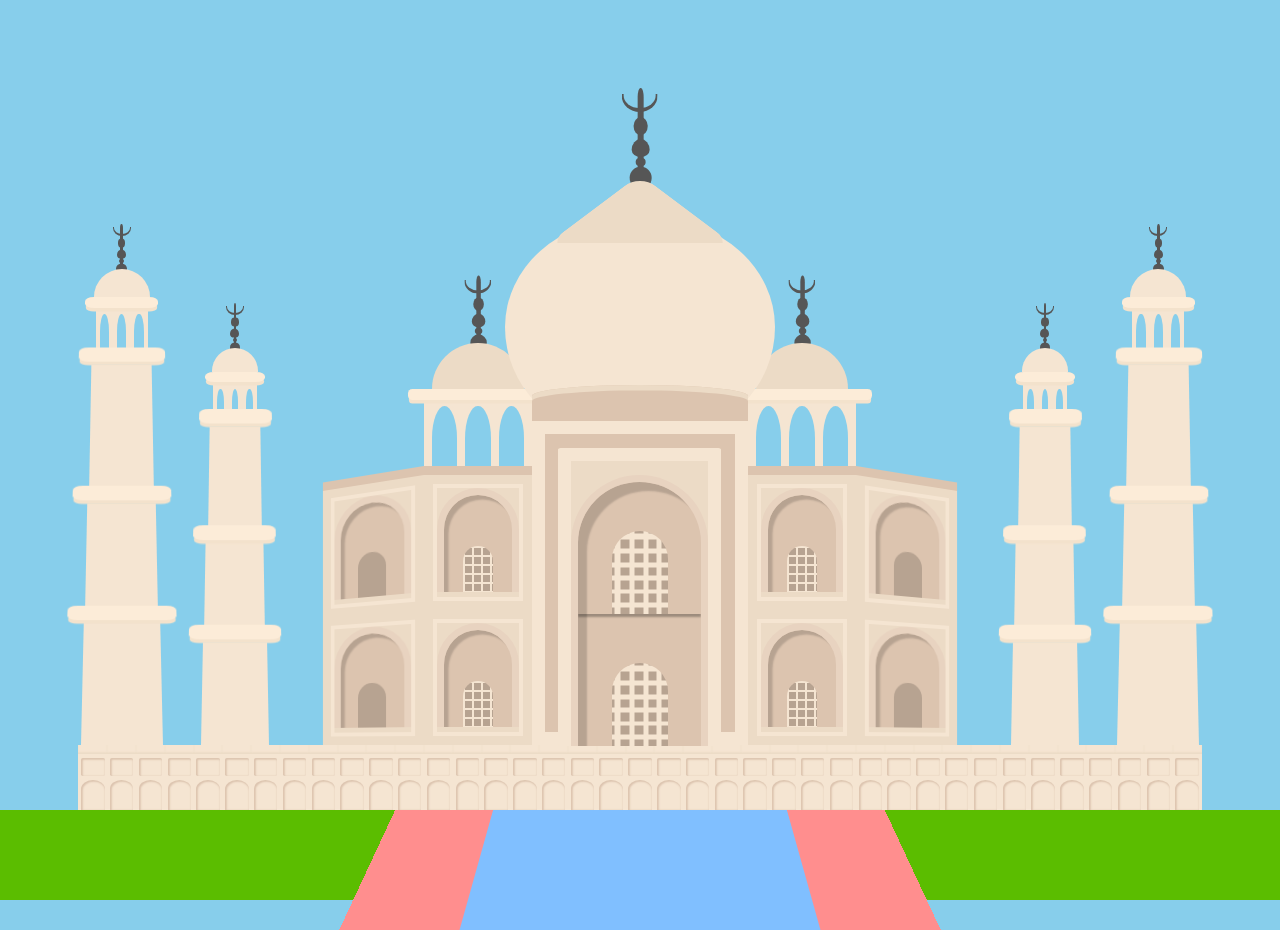
<file: index.html>
<!doctype html>
<html lang="en">

<head>
    <meta charset="UTF-8">
    <meta name="viewport"
        content="width=device-width, user-scalable=no, initial-scale=1.0, maximum-scale=1.0, minimum-scale=1.0">
    <meta http-equiv="X-UA-Compatible" content="ie=edge">
    <link rel="stylesheet" href="styles.css">
    <title>Taj Mahal</title>
</head>

<body>
    <div class="canvas">
        <div class="non_ground">
            <div class="side_minaret">
                <div class="side_bottom">
                    <div class="bottom_tile">
                        <div class="bottom_upper"></div>
                        <div class="bottom_lower">
                            <div class="bottom_arc"></div>
                        </div>
                    </div>
                    <div class="bottom_tile">
                        <div class="bottom_upper"></div>
                        <div class="bottom_lower">
                            <div class="bottom_arc"></div>
                        </div>
                    </div>
                    <div class="bottom_tile">
                        <div class="bottom_upper"></div>
                        <div class="bottom_lower">
                            <div class="bottom_arc"></div>
                        </div>
                    </div>
                </div>
                <div class="side_floor"></div>
                <div class="side_segment_1"></div>
                <div class="side_segment_2"></div>
                <div class="side_segment_3"></div>
                <div class="side_top">
                    <div class="side_arch"></div>
                    <div class="side_arch"></div>
                    <div class="side_arch"></div>
                </div>
                <div class="side_top_dome"></div>
                <div class="side_top_peak">
                    <div class="p1"></div>
                    <div class="p2"></div>
                    <div class="p3"></div>
                    <div class="p4"></div>
                    <div class="p5"></div>
                </div>
            </div>
            <div class="building_main_center">
                <div class="building_center_bottom">
                    <div class="bottom_tile">
                        <div class="bottom_upper"></div>
                        <div class="bottom_lower">
                            <div class="bottom_arc"></div>
                        </div>
                    </div>
                    <div class="bottom_tile">
                        <div class="bottom_upper"></div>
                        <div class="bottom_lower">
                            <div class="bottom_arc"></div>
                        </div>
                    </div>
                    <div class="bottom_tile">
                        <div class="bottom_upper"></div>
                        <div class="bottom_lower">
                            <div class="bottom_arc"></div>
                        </div>
                    </div>
                    <div class="bottom_tile">
                        <div class="bottom_upper"></div>
                        <div class="bottom_lower">
                            <div class="bottom_arc"></div>
                        </div>
                    </div>
                    <div class="bottom_tile">
                        <div class="bottom_upper"></div>
                        <div class="bottom_lower">
                            <div class="bottom_arc"></div>
                        </div>
                    </div>
                    <div class="bottom_tile">
                        <div class="bottom_upper"></div>
                        <div class="bottom_lower">
                            <div class="bottom_arc"></div>
                        </div>
                    </div>
                    <div class="bottom_tile">
                        <div class="bottom_upper"></div>
                        <div class="bottom_lower">
                            <div class="bottom_arc"></div>
                        </div>
                    </div>
                    <div class="bottom_tile">
                        <div class="bottom_upper"></div>
                        <div class="bottom_lower">
                            <div class="bottom_arc"></div>
                        </div>
                    </div>
                    <div class="bottom_tile">
                        <div class="bottom_upper"></div>
                        <div class="bottom_lower">
                            <div class="bottom_arc"></div>
                        </div>
                    </div>
                    <div class="bottom_tile">
                        <div class="bottom_upper"></div>
                        <div class="bottom_lower">
                            <div class="bottom_arc"></div>
                        </div>
                    </div>
                    <div class="bottom_tile">
                        <div class="bottom_upper"></div>
                        <div class="bottom_lower">
                            <div class="bottom_arc"></div>
                        </div>
                    </div>
                    <div class="bottom_tile">
                        <div class="bottom_upper"></div>
                        <div class="bottom_lower">
                            <div class="bottom_arc"></div>
                        </div>
                    </div>
                    <div class="bottom_tile">
                        <div class="bottom_upper"></div>
                        <div class="bottom_lower">
                            <div class="bottom_arc"></div>
                        </div>
                    </div>
                    <div class="bottom_tile">
                        <div class="bottom_upper"></div>
                        <div class="bottom_lower">
                            <div class="bottom_arc"></div>
                        </div>
                    </div>
                    <div class="bottom_tile">
                        <div class="bottom_upper"></div>
                        <div class="bottom_lower">
                            <div class="bottom_arc"></div>
                        </div>
                    </div>
                    <div class="bottom_tile">
                        <div class="bottom_upper"></div>
                        <div class="bottom_lower">
                            <div class="bottom_arc"></div>
                        </div>
                    </div>
                    <div class="bottom_tile">
                        <div class="bottom_upper"></div>
                        <div class="bottom_lower">
                            <div class="bottom_arc"></div>
                        </div>
                    </div>
                    <div class="bottom_tile">
                        <div class="bottom_upper"></div>
                        <div class="bottom_lower">
                            <div class="bottom_arc"></div>
                        </div>
                    </div>
                    <div class="bottom_tile">
                        <div class="bottom_upper"></div>
                        <div class="bottom_lower">
                            <div class="bottom_arc"></div>
                        </div>
                    </div>
                    <div class="bottom_tile">
                        <div class="bottom_upper"></div>
                        <div class="bottom_lower">
                            <div class="bottom_arc"></div>
                        </div>
                    </div>
                    <div class="bottom_tile">
                        <div class="bottom_upper"></div>
                        <div class="bottom_lower">
                            <div class="bottom_arc"></div>
                        </div>
                    </div>
                    <div class="bottom_tile">
                        <div class="bottom_upper"></div>
                        <div class="bottom_lower">
                            <div class="bottom_arc"></div>
                        </div>
                    </div>
                    <div class="bottom_tile">
                        <div class="bottom_upper"></div>
                        <div class="bottom_lower">
                            <div class="bottom_arc"></div>
                        </div>
                    </div>
                    <div class="bottom_tile">
                        <div class="bottom_upper"></div>
                        <div class="bottom_lower">
                            <div class="bottom_arc"></div>
                        </div>
                    </div>
                    <div class="bottom_tile">
                        <div class="bottom_upper"></div>
                        <div class="bottom_lower">
                            <div class="bottom_arc"></div>
                        </div>
                    </div>
                    <div class="bottom_tile">
                        <div class="bottom_upper"></div>
                        <div class="bottom_lower">
                            <div class="bottom_arc"></div>
                        </div>
                    </div>
                    <div class="bottom_tile">
                        <div class="bottom_upper"></div>
                        <div class="bottom_lower">
                            <div class="bottom_arc"></div>
                        </div>
                    </div>
                    <div class="bottom_tile">
                        <div class="bottom_upper"></div>
                        <div class="bottom_lower">
                            <div class="bottom_arc"></div>
                        </div>
                    </div>
                    <div class="bottom_tile">
                        <div class="bottom_upper"></div>
                        <div class="bottom_lower">
                            <div class="bottom_arc"></div>
                        </div>
                    </div>
                    <div class="bottom_tile">
                        <div class="bottom_upper"></div>
                        <div class="bottom_lower">
                            <div class="bottom_arc"></div>
                        </div>
                    </div>
                    <div class="bottom_tile">
                        <div class="bottom_upper"></div>
                        <div class="bottom_lower">
                            <div class="bottom_arc"></div>
                        </div>
                    </div>
                    <div class="bottom_tile">
                        <div class="bottom_upper"></div>
                        <div class="bottom_lower">
                            <div class="bottom_arc"></div>
                        </div>
                    </div>
                    <div class="bottom_tile">
                        <div class="bottom_upper"></div>
                        <div class="bottom_lower">
                            <div class="bottom_arc"></div>
                        </div>
                    </div>
                </div>
                <div class="building_center_middle_area">
                    <div class="rear_minaret">
                        <div class="side_segment_1"></div>
                        <div class="side_segment_2"></div>
                        <div class="side_segment_3"></div>
                        <div class="side_top">
                            <div class="side_arch"></div>
                            <div class="side_arch"></div>
                            <div class="side_arch"></div>
                        </div>
                        <div class="side_top_dome"></div>
                        <div class="side_top_peak">
                            <div class="p1"></div>
                            <div class="p2"></div>
                            <div class="p3"></div>
                            <div class="p4"></div>
                            <div class="p5"></div>
                        </div>
                    </div>
                    <div class="building_center_main_block">
                        <div class="building_main_side">
                            <div class="building_main_side_lower">
                                <div class="side_storey">
                                    <div class="arch">
                                        <div class="side_door"></div>
                                    </div>
                                </div>
                                <div class="side_storey">
                                    <div class="arch">
                                        <div class="side_door"></div>
                                    </div>
                                </div>
                            </div>
                        </div>
                        <div class="building_main_side">
                            <div class="building_main_side_lower">
                                <div class="side_storey">
                                    <div class="arch">
                                        <div class="side_door"></div>
                                    </div>
                                </div>
                                <div class="side_storey">
                                    <div class="arch">
                                        <div class="side_door"></div>
                                    </div>
                                </div>
                            </div>
                            <div class="main_side_top">
                                <div class="side_arch"></div>
                                <div class="side_arch"></div>
                                <div class="side_arch"></div>
                            </div>
                            <div class="main_side_top_dome"></div>
                            <div class="side_top_peak">
                                <div class="p1"></div>
                                <div class="p2"></div>
                                <div class="p3"></div>
                                <div class="p4"></div>
                                <div class="p5"></div>
                            </div>
                        </div>
                        <div class="building_main_block_hcenter">
                            <div class="building_main_block_hcenter_lower">
                                <div class="main_gate">
                                    <div class="gate_arch">
                                        <div class="center_storey">
                                            <div class="center_door"></div>
                                        </div>
                                        <div class="center_storey">
                                            <div class="center_door"></div>
                                        </div>
                                    </div>
                                </div>
                            </div>
                            <div class="middle_ring"></div>
                            <div class="center_onion"></div>
                            <div class="center_onion_top"></div>
                            <div class="side_top_peak">
                                <div class="p1"></div>
                                <div class="p2"></div>
                                <div class="p3"></div>
                                <div class="p4"></div>
                                <div class="p5"></div>
                            </div>
                        </div>
                        <div class="building_main_side">
                            <div class="building_main_side_lower">
                                <div class="side_storey">
                                    <div class="arch">
                                        <div class="side_door"></div>
                                    </div>
                                </div>
                                <div class="side_storey">
                                    <div class="arch">
                                        <div class="side_door"></div>
                                    </div>
                                </div>
                            </div>
                            <div class="main_side_top">
                                <div class="side_arch"></div>
                                <div class="side_arch"></div>
                                <div class="side_arch"></div>
                            </div>
                            <div class="main_side_top_dome"></div>
                            <div class="side_top_peak">
                                <div class="p1"></div>
                                <div class="p2"></div>
                                <div class="p3"></div>
                                <div class="p4"></div>
                                <div class="p5"></div>
                            </div>
                        </div>
                        <div class="building_main_side">
                            <div class="building_main_side_lower">
                                <div class="side_storey">
                                    <div class="arch">
                                        <div class="side_door"></div>
                                    </div>
                                </div>
                                <div class="side_storey">
                                    <div class="arch">
                                        <div class="side_door"></div>
                                    </div>
                                </div>
                            </div>
                        </div>
                    </div>
                    <div class="rear_minaret">
                        <div class="side_segment_1"></div>
                        <div class="side_segment_2"></div>
                        <div class="side_segment_3"></div>
                        <div class="side_top">
                            <div class="side_arch"></div>
                            <div class="side_arch"></div>
                            <div class="side_arch"></div>
                        </div>
                        <div class="side_top_dome"></div>
                        <div class="side_top_peak">
                            <div class="p1"></div>
                            <div class="p2"></div>
                            <div class="p3"></div>
                            <div class="p4"></div>
                            <div class="p5"></div>
                        </div>
                    </div>
                </div>
            </div>
            <div class="side_minaret">
                <div class="side_bottom">
                    <div class="bottom_tile">
                        <div class="bottom_upper"></div>
                        <div class="bottom_lower">
                            <div class="bottom_arc"></div>
                        </div>
                    </div>
                    <div class="bottom_tile">
                        <div class="bottom_upper"></div>
                        <div class="bottom_lower">
                            <div class="bottom_arc"></div>
                        </div>
                    </div>
                    <div class="bottom_tile">
                        <div class="bottom_upper"></div>
                        <div class="bottom_lower">
                            <div class="bottom_arc"></div>
                        </div>
                    </div>
                </div>
                <div class="side_floor"></div>
                <div class="side_segment_1"></div>
                <div class="side_segment_2"></div>
                <div class="side_segment_3"></div>
                <div class="side_top">
                    <div class="side_arch"></div>
                    <div class="side_arch"></div>
                    <div class="side_arch"></div>
                </div>
                <div class="side_top_dome"></div>
                <div class="side_top_peak">
                    <div class="p1"></div>
                    <div class="p2"></div>
                    <div class="p3"></div>
                    <div class="p4"></div>
                    <div class="p5"></div>
                </div>
            </div>
        </div>
        <div class="ground">

            <div class="water_road"></div>

        </div>
    </div>
</body>

</html>
</file>
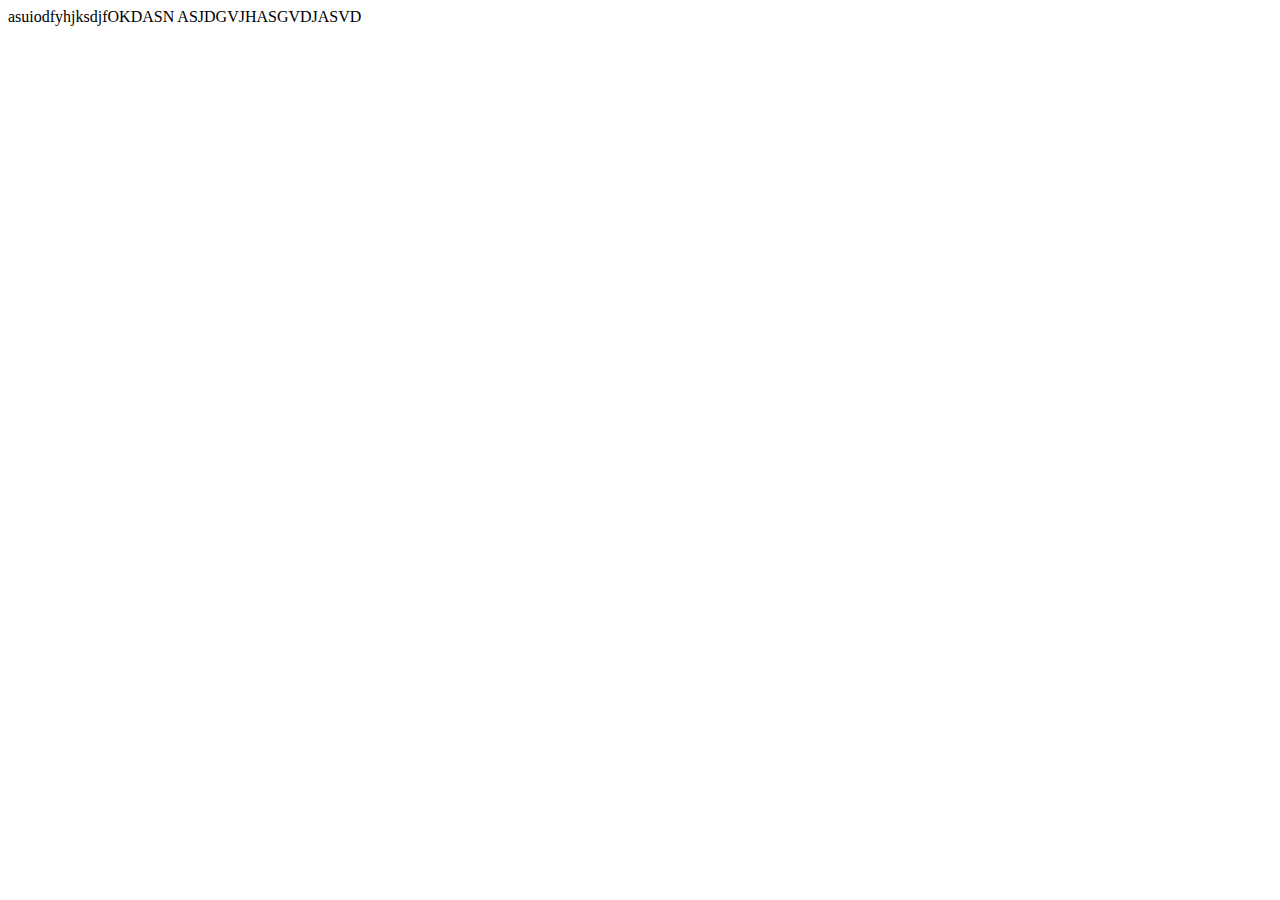
<file: week2.html>
<!DOCTYPE html>
<html lang="en">

<head>
    <meta charset="UTF-8">
    <meta name="viewport" content="width=device-width, initial-scale=1.0">
    <title>Document</title>
</head>

<body>
    asuiodfyhjksdjfOKDASN
    ASJDGVJHASGVDJASVD
</body>

</html>
</file>
<file: styles.css>
*, ::after , ::before {
    box-sizing: border-box;
}

body {
    width: 100%;
    height: 100vh;
    margin: 0;
    position: fixed;
    --background: skyblue;
    background: var(--background);
    --unitSize: 1vmin;
    /*border: calc(var(--unitSize) * 0.2) solid black;*/
}

.canvas {
    display: flex;
    justify-content: flex-start;
    flex-direction: column;
    align-items: center;
    width: 100%;
    height: 100%;
    --temple_color: #f5e5d2;
    --border: #ecdbc6;
    --darker_border: #dcc4af;
    /*border: calc(var(--unitSize) * 0.3) solid red;*/
}


.non_ground {
    flex: 1;
    display: flex;
    justify-content: center;
    align-items: flex-end;
    position: relative;
    z-index: 0;
    /*border: calc(var(--unitSize) * 0.3) solid red;*/
}

.building_main_center {
    display: flex;
    flex-direction: column-reverse;
    align-items: center;
}


.building_center_bottom {
    background: #f5e5d2;
    display: flex;
    /*height: calc(var(--unitSize) * 10);*/

}

.bottom_tile {
    aspect-ratio: 2/4.5;
    width: calc(var(--unitSize) * 3.2);
    border-radius: calc(var(--unitSize) * 0.2);
    display: flex;
    flex-direction: column;
}

.bottom_upper {
    width: 100%;
    aspect-ratio: 6/5;
    padding: calc(var(--unitSize) * 0.4) calc(var(--unitSize) * 0.3) calc(var(--unitSize) * 0.3);
}

.bottom_upper::after {
    content: "";
    display: block;
    height: 100%;
    width: 100%;
    border-radius: calc(var(--unitSize) * 0.2);
    box-shadow: inset calc(var(--unitSize) * 0.1) calc(var(--unitSize) * 0.1) calc(var(--unitSize) * 0.2) calc(var(--unitSize) * 0.1) var(--darker_border);
}

.bottom_lower {
    width: 100%;
    flex: 1;
    padding: calc(var(--unitSize) * 0.2) calc(var(--unitSize) * 0.3) 0;
    /*border-top: calc(var(--unitSize) * 0.2) solid var(--darker_border);*/
    display: flex;
    align-items: flex-end;
}

.bottom_arc {
    box-shadow: inset calc(var(--unitSize) * 0.1) calc(var(--unitSize) * 0.1) calc(var(--unitSize) * 0.2) calc(var(--unitSize) * 0.1) var(--darker_border);
    width: 100%;
    height: 100%;
    border-radius: 50% 50% 0 0 / 30% 30% 0 0;
}

.building_center_middle_area {
    display: flex;
    justify-content: center;
    column-gap: calc(var(--unitSize) * 5);
}

.side_bottom {
    display: flex;
    background: var(--temple_color);
}

.side_minaret, .rear_minaret {
    display: flex;
    flex-direction: column-reverse;
    align-items: center;
}

.rear_minaret {
    width: calc(var(--unitSize) * 8);
}

.bottom_tile::before {
    content: "";
    width: 100%;
    height: calc(var(--unitSize) * 1);
    box-shadow: inset 0 calc(var(--unitSize) * -0.2) calc(var(--unitSize) * 0.2) calc(var(--unitSize) * 0) var(--border);
    background: var(--temple_color);
}

.side_segment_1, .side_segment_2, .side_segment_3 {
    width: 95%;
    aspect-ratio: 1/1.6;
    background: var(--temple_color);
    transform-origin: 50% 100%;
    transform: perspective(calc(var(--unitSize) * 7)) rotateX(2deg);
    position: relative;
    display: flex;
    justify-content: flex-end;
    flex-direction: column-reverse;
    align-items: center;
}

.side_segment_1 {
    z-index: 3;
}

.side_segment_2 {
    width: 85%;
    z-index: 2;
}

.side_segment_3 {
    z-index: 1;
    aspect-ratio: 1/2.2;
    width: 75%;
}

.side_segment_1::before, .side_segment_2::before, .side_segment_3::before, .side_top::before {
    display: block;
    width: 120%;
    height: calc(var(--unitSize) * 1.6);
    background: var(--temple_color);
    content: "";
    position: absolute;
    top: 0;
    transform-origin: 50% 100%;
    transform: scale(1.2) rotateX(-3deg) translateY(-100%);
    border-radius: calc(var(--unitSize) * 1) / calc(var(--unitSize) * 0.5);
    z-index: 1;
    box-shadow: 0 calc(var(--unitSize) * 0.5) calc(var(--unitSize) * 0) calc(var(--unitSize) * -0.1) var(--border), inset 0 calc(var(--unitSize) * 0.1) calc(var(--unitSize) * 0) calc(var(--unitSize) * -0.1) var(--border);
    filter: brightness(1.03);
}

.side_top {
    width: 60%;
    aspect-ratio: 1/1.1;
    /*border-inline: calc(var(--unitSize) * 0.3) solid var(--border);*/
    position: relative;
    display: flex;
    justify-content: center;
    background: var(--temple_color);
}

.side_top::before {
    width: 140%;
    height: calc(var(--unitSize) * 1.2);
    position: absolute;
    transform: none;
}

.side_top_dome {
    border-radius: 50% 50% 0 0 / 100% 100% 0 0;
    aspect-ratio: 2/1;
    width: 65%;
    background: var(--temple_color);
    position: relative;
    z-index: 1;
}

.side_arch {
    border: calc(var(--unitSize) * 0.5) solid var(--temple_color);
    margin-top: calc(var(--unitSize) * 1.5);
    background: var(--background);
    border-bottom: 0;
    flex: 1;
    border-radius: 50% 50% 0 0;
}

.side_top_peak {
    display: flex;
    flex-direction: column-reverse;
    align-items: center;
    z-index: 0;
    height: calc(var(--unitSize) * 5);
    --peak_color: #565656;
    background: var(--peak_color);
    width: calc(var(--unitSize) * 0.3);
    border-radius: 50% 50% 0 0 / 10% 10% 0 0 ;
}

.p1, .p2, .p3, .p4 {
    background: inherit;
}

.p1 {
    width: calc(var(--unitSize) * 1.2);
    aspect-ratio: 1/1;
    transform: translateY(50%);
    border-radius: 50%;
}

.p2 {
    width: calc(var(--unitSize) * 0.5);
    aspect-ratio: 1/1;
    transform: translateY(110%);
    border-radius: 50%;
}

.p3 {
    width: calc(var(--unitSize) * 1);
    aspect-ratio: 1/1;
    transform: translateY(50%);
    border-radius: 50% / 60% 60% 40% 40%;
}

.p4 {
    width: calc(var(--unitSize) * 0.8);
    aspect-ratio: 1/1.2;
    transform: translateY(30%);
    border-radius: 50%;
}

.p5 {
    width: calc(var(--unitSize) * 2);
    aspect-ratio: 2/1;
    border-inline: calc(var(--unitSize) * 0.1) solid var(--peak_color);
    border-bottom: calc(var(--unitSize) * 0.3) solid var(--peak_color);
    border-radius: 0 0 50% 50% / 0 0 90% 90%;
}

.building_center_main_block {
    display: flex;
    align-items: flex-end;
    justify-content: center;
}

.building_main_block_hcenter {
    display: flex;
    justify-content: center;
    flex-direction: column-reverse;
    border-radius: calc(var(--unitSize) * 0.3);
    align-items: center;
    z-index: 5;
}

.building_main_block_hcenter_lower {
    width: calc(var(--unitSize) * 24);
    aspect-ratio: 1/1.5;
    background: var(--darker_border);
    border: calc(var(--unitSize) * 1.5) solid var(--temple_color);
    display: flex;
    justify-content: center;
    align-items: flex-end;
}

.main_gate {
    width: 100%;
    height: 100%;
    margin: calc(var(--unitSize) * 1.5) calc(var(--unitSize) * 1.5) calc(var(--unitSize) * -1.5);
    border: calc(var(--unitSize) * 1.5) solid var(--temple_color);
    border-bottom: 0;
    background: var(--border);
    display: flex;
    justify-content: center;
    align-items: flex-end;
    border-radius: calc(var(--unitSize) * 0.3);
}

.gate_arch {
    width: 100%;
    height: 95%;
    background: var(--darker_border);
    border: calc(var(--unitSize) * 0.8) solid #e8d3c0;
    border-bottom: 0;
    border-radius: 50% 50% 0 0 / 25% 25% 0 0;
    display: flex;
    flex-direction: column-reverse;
    box-shadow: inset calc(var(--unitSize) * 1) calc(var(--unitSize) * 1) calc(var(--unitSize) * 0.2) rgba(0, 0, 0, 0.17);
    overflow: hidden;
}

.center_storey {
    flex: 1;
    display: flex;
    justify-content: center;
    align-items: flex-end;
    box-shadow: 0 calc(var(--unitSize) * 0.3) calc(var(--unitSize) * 0.2) rgba(0, 0, 0, 0.29);
}

.center_door {
    width: 45%;
    aspect-ratio: 1/1.5;
    background: repeating-linear-gradient(180deg, var(--temple_color) 0, var(--temple_color) calc(var(--unitSize) * 0.5), transparent calc(var(--unitSize) * 0.5), transparent calc(var(--unitSize) * 1.5)), repeating-linear-gradient(90deg, var(--temple_color) 0, var(--temple_color) calc(var(--unitSize) * 0.5), transparent calc(var(--unitSize) * 0.5), transparent calc(var(--unitSize) * 1.5)) rgba(0, 0, 0, 0.17);
    background-position: calc(var(--unitSize) * 0) calc(var(--unitSize) * 0.5), calc(var(--unitSize) * 0.5) 0;
    border-radius: calc(var(--unitSize) * 5) calc(var(--unitSize) * 5) 0 0;
}

.middle_ring {
    width: 100%;
    height: calc(var(--unitSize) * 4);
    border-radius: 50% 50% 0 0 / 30% 30% 0 0;
    background: var(--darker_border);
    box-shadow: inset 0 calc(var(--unitSize) * 0.6) var(--border);
    z-index: 1;
}

.center_onion {
    width: 125%;
    aspect-ratio: 1/0.8;
    background: var(--temple_color);
    position: relative;
    top: calc(var(--unitSize) * 5.5);
    z-index: -1;
    border-radius: 45% 45% 40% 40% / 50%;
}

.center_onion_top {
    width: 50%;
    z-index: 20;
    aspect-ratio: 1/1;
    background: var(--border);
    position: relative;
    top: calc(var(--unitSize) * 14.2);
    border-radius: calc(var(--unitSize) * 2);
    clip-path: polygon(0 0, 100% 0, 0 100%);
    transform: scale(1.2, 0.9) rotate(45deg);
}

.building_main_block_hcenter .side_top_peak {
    transform: scale(2) translateY(105%);
    z-index: -3;
}

.building_main_side {
    width: calc(var(--unitSize) * 12);
    display: flex;
    flex-direction: column-reverse;
    align-items: center;
}

.building_main_side_lower {
    width: 100%;
    aspect-ratio: 1/2.5;
    background: var(--border);
    box-shadow: 0 calc(var(--unitSize) * -1) var(--darker_border);
    display: flex;
    flex-direction: column;
}

.building_main_side_lower .main_side_top {
    width: 100%;
}

.main_side_top {
    width: 100%;
    aspect-ratio: 1/0.8;
    /*border-inline: calc(var(--unitSize) * 0.3) solid var(--border);*/
    position: relative;
    display: flex;
    justify-content: center;
    background: var(--temple_color);
    z-index: -1;
    border-inline: calc(var(--unitSize) * 0.5) solid var(--temple_color);
}

.main_side_top::before {
    width: 140%;
    height: calc(var(--unitSize) * 1.2);
    position: absolute;
    transform: none;
    background: var(--temple_color);
    border-radius: calc(var(--unitSize) * 0.5);
    box-shadow: 0 calc(var(--unitSize) * 0.5) calc(var(--unitSize) * 0) calc(var(--unitSize) * -0.1) var(--border), inset 0 calc(var(--unitSize) * 0.1) calc(var(--unitSize) * 0) calc(var(--unitSize) * -0.1) var(--border);
    filter: brightness(1.03);
    content: "";
    display: block;
}

.main_side_top_dome {
    border-radius: 50% 50% 0 0 / 100% 100% 0 0;
    aspect-ratio: 2/1;
    width: 85%;
    background: var(--border);
    position: relative;
    z-index: -1;
}

.building_main_side .side_top_peak {
    transform: scale(1.5);
    transform-origin: 50% 100%;
    z-index: -3;
}

.side_storey {
    flex: 1;
    margin: calc(var(--unitSize) * 1);
    border: calc(var(--unitSize) * 0.5) solid var(--temple_color);
}

.arch {
    width: 100%;
    height: 95%;
    background: var(--darker_border);
    border: calc(var(--unitSize) * 0.8) solid #e8d3c0;
    border-bottom: 0;
    border-radius: 50% 50% 0 0 / 40% 40% 0 0;
    display: flex;
    flex-direction: column-reverse;
    box-shadow: inset calc(var(--unitSize) * 0.5) calc(var(--unitSize) * 0.5) calc(var(--unitSize) * 0.2) rgba(0, 0, 0, 0.17);
    overflow: hidden;
    align-items: center;
}

.side_door {
    width: 45%;
    aspect-ratio: 1/1.5;
    background: repeating-linear-gradient(180deg, var(--temple_color) 0, var(--temple_color) calc(var(--unitSize) * 0.2), transparent calc(var(--unitSize) * 0.2), transparent calc(var(--unitSize) * 1)), repeating-linear-gradient(90deg, var(--temple_color) 0, var(--temple_color) calc(var(--unitSize) * 0.2), transparent calc(var(--unitSize) * 0.2), transparent calc(var(--unitSize) * 1)) rgba(0, 0, 0, 0.17);
    border-radius: calc(var(--unitSize) * 5) calc(var(--unitSize) * 5) 0 0;
}

.building_main_side:first-of-type {
    transform-origin: 100% 100%;
    transform: perspective(calc(var(--unitSize) * 20)) rotateY(-6deg);
}

.building_main_side:last-of-type {
    transform-origin: 0% 100%;
    transform: perspective(calc(var(--unitSize) * 20)) rotateY(6deg);
}

.building_main_side:last-of-type .side_door, .building_main_side:first-of-type .side_door {
    background: rgba(0, 0, 0, 0.17);
}


.ground {
    display: flex;
    justify-content: center;
    background: #5bbd00;
    height: calc(var(--unitSize) * 10);
    width: 100%;
    position: relative;
    z-index: 2;
    column-gap: calc(var(--unitSize) * 0);
}

.water_road {
    width: calc(var(--unitSize) * 60);
    height: 120%;
    background: linear-gradient(90deg, #ff8e8e 20%, #80bfff 20%, #80bfff 80%, #ff8e8e 80%);
    transform: scale(1, 1.17)perspective(calc(var(--unitSize) * 20)) rotateX(20deg);
}


.tree {
    background: green;
    width: calc(var(--unitSize) * 4);
    aspect-ratio: 1/4;
    border-radius: 45% 45% 50% 50% / 80% 80% 20% 20%;
    transform-origin: 50% -500%;
    transform: scale(1.1) translateY(-100%);
}

.tree:nth-of-type(2n) {
    transform: scale(1.2) translateY(-100%);
}

.tree:first-of-type, .tree:last-of-type {
    transform: scale(1.3) translateY(-100%);
}
</file>
